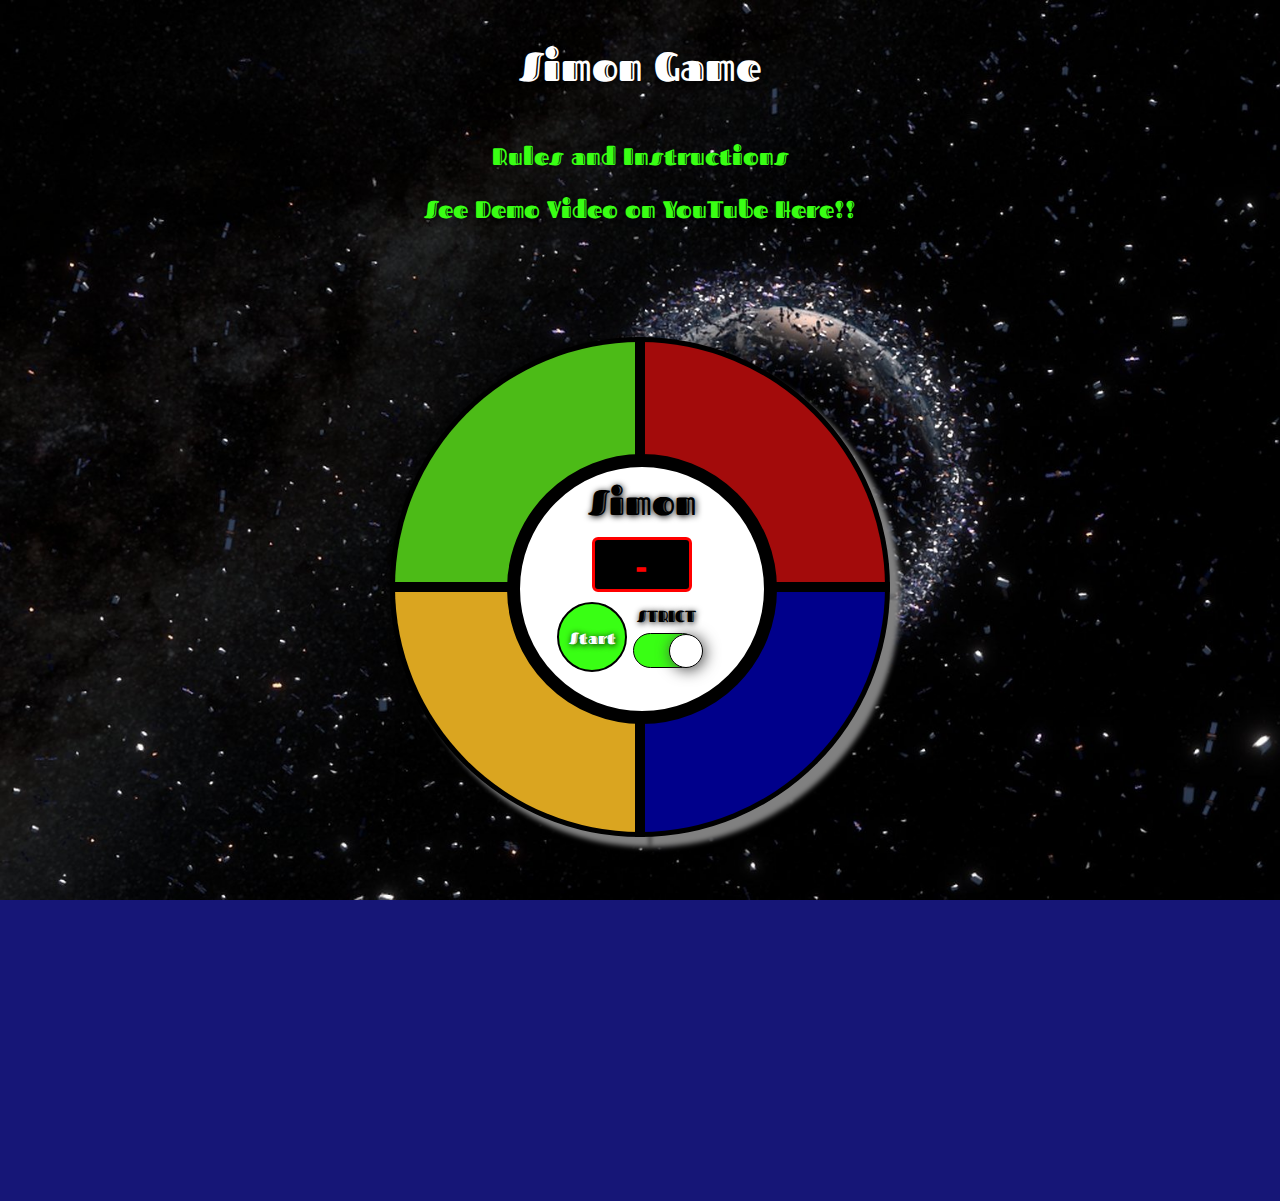
<file: index.html>
<!DOCTYPE html>
<html lang="en">

<head>
  <meta charset="UTF-8">
  <meta name="viewport" content="width=device-width, initial-scale=1.0">
  <meta http-equiv="X-UA-Compatible" content="ie=edge">
  <title>Simon Memory Game</title>

  <!-- Style sheets -->
  <link rel="stylesheet" href="https://stackpath.bootstrapcdn.com/bootstrap/4.3.1/css/bootstrap.min.css">
  <link href="https://fonts.googleapis.com/css?family=Fascinate+Inline&display=swap" rel="stylesheet" type="text/css">
  <link class="favicon" rel="icon" href="assets/images/favicon.ico" type="image/ico">

  <link rel="stylesheet" href="assets/css/style.css">

</head>


<body>
  <!-- Main Container -->

  <div class="container-fluid header">
    <!--main container-->
    <div class="row">
      <div class="col">
        <h1 class="m-4 py-2">Simon Game</h1>
      </div>
    </div>


    <!-- Button trigger modal - adapted from getbootstrap.com -->
    <button type="button" class="btn btn-modal" data-toggle="modal" data-target="#exampleModal">
  Rules and Instructions
</button>

    <!-- Modal -->
    <div class="modal fade" id="exampleModal" tabindex="-1" role="dialog" aria-labelledby="ModalLabel" aria-hidden="true">
      <div class="modal-dialog" role="document">
        <div class="modal-content">
          <div class="modal-header px-0 pl-4">
            <h3 class="modal-title" id="ModalLabel">Rules & Instructions</h3>
            <button type="button" class="close" data-dismiss="modal" aria-label="Close">
          <span aria-hidden="true">&times;</span>
        </button>
          </div>
          <div class="modal-body">
            <p class="text-center"> Think fast... SIMON says, "Chase my flashing lights and sounds"!</p> <br> The challenge is to repeat the ever-increasing random signals that SIMON generates.<br>
            <h4 class="text-center"> How To Play?</h4><br> 1. Press green START button; SIMON will give the first signal.<br> 2. Repeat the signal by pressing the same pad.<br> 3. SIMON will duplicate the first signal and will add one.<br> 4. Repeat these two signals by pressing
            the same colour pads.<br> 5. SIMON will duplicate these first two signals and add one.<br> 6. You must reach 20 to win.<br><br>

            <h4 class="text-center"> Strict Mode</h4><br> When Strict mode is selected you cannot get your sequence wrong at any point or your game will be reset back to the start

          </div>
          <div class="modal-footer">
            <button type="button" class="btn btn-modal" data-dismiss="modal">Close</button>
          </div>
        </div>
      </div>
    </div>

    <div class="row">
      <div class="rules-col col">
        <a href="https://www.youtube.com/watch?v=1Yqj76Q4jJ4" target="_blank">See Demo Video on YouTube Here!!</a>
      </div>
    </div>

    <!-- will hold the simon board -->
    <div class="container-fluid outer-circle">
      <div class="row">
        <div class="col simon-board">
          <div class="pads">
            <div id="greenpad" class="pad green-pad"></div>
            <div id="redpad" class="pad red-pad"></div>
            <div id="yellowpad" class="pad yellow-pad"></div>
            <div id="bluepad" class="pad blue-pad"></div>
          </div>

          <!-- inner -circle of board containg number counter and switches -->

          <div class="inner-circle">
            <div class="label">Simon</div>
            <div id="turn" class="display">-</div>
            <div id="start" class="start-button">Start</div>
            <div class="container strict">
              <div class="strict-label">
                <p>STRICT</p>
                <div class="strict-switch">
                  <input type="checkbox" id="strict" class="toggle" checked/>
                </div>
              </div>
            </div>
          </div>
        </div>
      </div>
    </div>
  </div>
  <!-- Footer -->
  <div class="container-fluid footer">
    <div class="row justify-content-center">
      <p>Website created by Claire Gaynor &copy;
        <br> For educational purposes only.</p>
    </div>
  </div>

  <!-- Audio Clips -->
  <audio id="sound-green" src="assets/sounds/green.mp3"></audio>
  <audio id="sound-red" src="assets/sounds/red.mp3"></audio>
  <audio id="sound-yellow" src="assets/sounds/yellow.mp3"></audio>
  <audio id="sound-blue" src="assets/sounds/blue.mp3"></audio>
  <audio id="game-win" src="assets/sounds/game-win.wav"></audio>
  <audio id="game-over" src="assets/sounds/game-over.wav"></audio>



  <!-- Scripts located at the bottom of the body to ensure quick page loading -->
  <script src="https://cdnjs.cloudflare.com/ajax/libs/jquery/3.4.1/jquery.slim.min.js"></script>
  <script src="https://ajax.googleapis.com/ajax/libs/jquery/3.3.1/jquery.min.js"></script>
  <script src="https://cdnjs.cloudflare.com/ajax/libs/popper.js/1.15.0/umd/popper.min.js"></script>
  <script src="https://stackpath.bootstrapcdn.com/bootstrap/4.3.1/js/bootstrap.min.js"></script>
  <script src="assets/js/script.js"></script>



</body>

</html>
</file>
<file: assets/css/style.css>
@import url('https://fonts.googleapis.com/css?family=Fascinate+Inline:100,200,300,400,500,600,700');


html,

body {
  width: 100%;
  height: 100%;
  margin: 0;
  padding: 0;
  overflow-x: hidden;
  background-image: url("../images/bgimage.jpg");
  background-color: #161677;
  background-size: cover;
  font-family: 'Fascinate inline', sans-serif;
  text-shadow: 1px 1px 6px #000000;
}

.row {
  text-align: center;
  padding: 10px;
  margin: 0;
  width: 100%;
  height: 100%;
}

a {
  color: #39ff14;
  padding-top: 5px;
  font-size: 1.5em;
}

a:hover {
  color: #fff;
  text-decoration: none;
}

.rules-col {
  margin-bottom: 50px;
}

h1 {
  color: #fff;
  margin-top: 10px;
}

.label {
  position: absolute;
  font-size: 2.2em;
  color: #000;
  font-weight: bold;
  margin-top: 10px;
}


/* Modal */

.modal-content {
  background-image: url("../images/bgimage.jpg");
  text-align: left;
  font-size: 1.2em;
  color: #39ff14;
}

.btn-modal {
  color: #39ff14;
  padding-top: 5px;
  font-size: 1.5em;
}

.btn-modal:hover {
  color: #fff;
}

/* Containers */

.header {
  color: white;
  text-align: center;
}

.outer-circle {
  padding: 0;
  margin: auto;
  width: 100%;
  height: 100vw;
  max-width: 600px;
  max-height: 600px;
  border-radius: 50%;
  background-color: transparent;
  margin-bottom: 230px;
  display: flex;
}


.strict {
  position: absolute;
  margin-top: 149px;
  margin-left: 50px;
  padding: 0px;
  width: 29%;
  line-height: 0;
}


.footer {
  color: #fff;
}


/* Controls */

.inner-circle {
  display: -webkit-box;
  display: -ms-flexbox;
  display: flex;
  -webkit-box-pack: center;
  -ms-flex-pack: center;
  justify-content: center;
  position: absolute;
  background-color: #fff;
  top: 27%;
  left: 27%;
  width: 46vw;
  height: 46vw;
  max-width: 270px;
  max-height: 270px;
  border: solid 13px #000;
  border-radius: 50%;
  line-height: 50px;
  box-sizing: border-box;
  -moz-box-sizing: border-box;
  -webkit-box-sizing: border-box;
}


#turn {
  position: absolute;
  top: 70px;
  max-width: 100px;
  max-height: 55px;
  color: #ff0000;
  background-color: #000;
  width: 39vw;
  height: 11vw;
  margin: auto;
  border: solid 3px #ff0000;
  border-radius: 6px;
  font-size: 2em;
}

.start-button {
  float: left;
  margin-right: 100px;
  margin-top: 135px;
  padding: 10px;
  line-height: 3em;
  font-weight: bold;
  background-color: #39ff14;
  height: 70px;
  width: 70px;
  border-radius: 50%;
  border: solid 2px #000;
}

.start-button:active {
  background-color: #ccff00;
}

.strict-switch {
  margin-top: 17px;
}

.strict-label {
  color: #000;
}

input[type="checkbox"] {
  position: relative;
  width: 67px;
  height: 35px;
  -webkit-appearance: none;
  -moz-appearance: none;
  -o-appearance: none;
  appearance: none;
  background: #3e8231;
  border: solid 1px #000;
  border-radius: 25vw;
}

input:checked[type="checkbox"] {
  background-color: #39ff14;
}

input[type="checkbox"]:before {
  content: "";
  position: absolute;
  height: 34px;
  width: 34px;
  border-radius: 50%;
  border: solid .5px #000;
  background-color: #fff;
  box-shadow: 2px 2px 15px #444;
}

input:checked[type="checkbox"]:before {
  left: 35px;
}


/* Simon Board Pad Colours */

.pad {
  float: left;
  position: relative;
  width: 50%;
  height: 50vw;
  border: solid 12px #000;
  max-width: 300px;
  max-height: 300px;
  -moz-box-sizing: border-box;
  -webkit-box-sizing: border-box;
  box-shadow: 1px 1px 12px #000000;

}


#greenpad {
  position: absolute;
  height: 250px;
  width: 250px;
  border-radius: 250px 0 0 0;
  -moz-border-radius: 250px 0 0 0;
  -webkit-border-radius: 250px 0 0 0;
  background: #4CBB17;
  top: 50%;
  left: 50%;
  margin: -250px 0px 0px -250px;
  border-style: solid;
  border-width: 5px;
  box-sizing: border-box;
  -moz-box-sizing: border-box;
  -webkit-box-sizing: border-box;
}

#redpad {
  position: absolute;
  height: 250px;
  width: 250px;
  -moz-border-radius: 0 250px 0 0;
  -webkit-border-radius: 0 250px 0 0;
  background: #a30b0b;
  top: 50%;
  left: 50%;
  margin: -250px 0px 0px 0px;
  border-style: solid;
  border-width: 5px;
  box-shadow: 10px 10px 5px grey;
  box-sizing: border-box;
  -moz-box-sizing: border-box;
  -webkit-box-sizing: border-box;
}

#yellowpad {
  position: absolute;
  height: 250px;
  width: 250px;
  -moz-border-radius: 0 0 0 250px;
  -webkit-border-radius: 0 0 0 250px;
  background: #daa520;
  top: 50%;
  left: 50%;
  margin: 0px -250px 0px -250px;
  border-style: solid;
  border-width: 5px;
  box-sizing: border-box;
  box-shadow: 10px 10px 5px grey;
  -moz-box-sizing: border-box;
  -webkit-box-sizing: border-box;
}

#bluepad {
  position: absolute;
  height: 250px;
  width: 250px;
  -moz-border-radius: 0 0 250px 0;
  -webkit-border-radius: 0 0 250px 0;
  background: #00008b;
  top: 50%;
  left: 50%;
  margin: 0px 0px -250px 0px;
  border-style: solid;
  border-width: 5px;
  box-sizing: border-box;
  box-shadow: 10px 10px 5px grey;
  -moz-box-sizing: border-box;
  -webkit-box-sizing: border-box;
}

/* Media Queries */

@media screen and (max-device-width: 600px) {

  .label {
    font-size: 6vw;

  }

  #turn {
    top: 13vw;
    width: 13vw;
    height: 9vw;
    font-size: 5vw;
    line-height: 7vw;
    border-radius: 2.3vw;
  }

  #start {
    font-size: 2.7vw;
    height: 11.3vw;
    width: 11.3vw;
    margin-right: 16.2vw;
    margin-top: 22.8vw;
    padding: 1.6vw 1.4vw;
  }

  .container.strict {
    bottom: 1vw;
    height: 15vw;
    width: 25vw;
    margin-left: 9vw;
    font-size: 3vw;
  }
  input[type="checkbox"] {
    height: 6.1vw;
    width: 11.3vw;
    border-radius: 25vw;
    -webkit-box-shadow: inset 0 0 2vw rgb(103, 103, 103);
    -o-box-shadow: inset 0 0 2vw rgb(103, 103, 103);
    box-shadow: inset 0 0 2vw rgb(103, 103, 103);
  }
  input[type="checkbox"]:before {
    height: 6.1vw;
    width: 6.1vw;
  }

  input:checked[type="checkbox"]:before {
    left: 6.1vw;
  }
}


@media only screen 
and (min-device-width : 768px) 
and (max-device-width : 1024px) {
  .label {
    font-size: 6vw;
  }

  #turn {
    top: 8vw;
    width: 13vw;
    height: 9vw;
    font-size: 5vw;
    line-height: 7vw;
    border-radius: 2.3vw;
  }

  #start {
    font-size: 3vw;
    line-height: 7vw;
    height: 10.5vw;
    width: 11.3vw;
    margin-right: 16.2vw;
    margin-top: 16.1vw;
    margin-bottom: 10vw;
  }


  .container.strict {
    bottom: 3.5vw;
    height: 10vw;
    width: 15vw;
    margin-right: 5vw;
    font-size: 3vw;
  }
  
  input[type="checkbox"] {
    height: 4.8vw;
    width: 11.3vw;
    border-radius: 25vw;
    -webkit-box-shadow: inset 0 0 2vw rgb(103, 103, 103);
    -o-box-shadow: inset 0 0 2vw rgb(103, 103, 103);
    box-shadow: inset 0 0 2vw rgb(103, 103, 103);
  }
  input[type="checkbox"]:before {
    height: 5.1vw;
    width: 6.1vw;
  }

  input:checked[type="checkbox"]:before {
    left: 6.1vw;
  }
}
</file>
